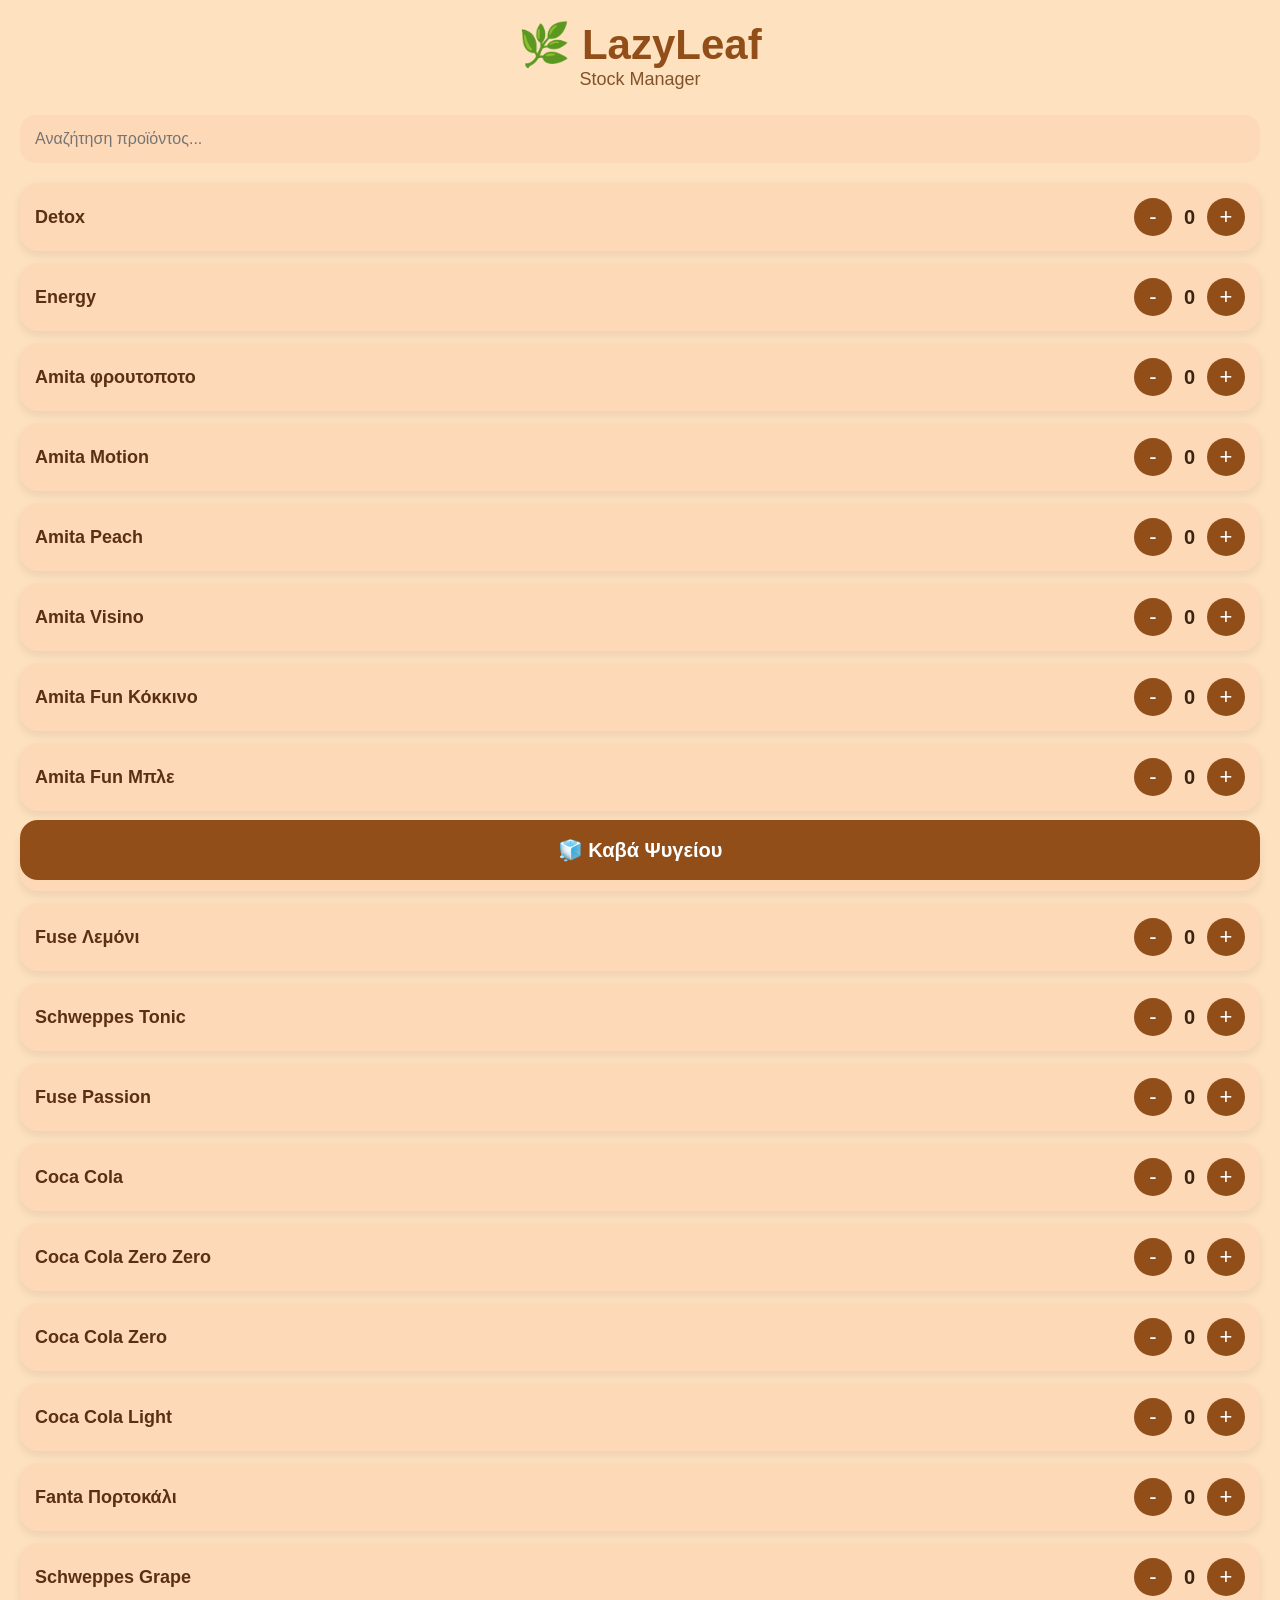
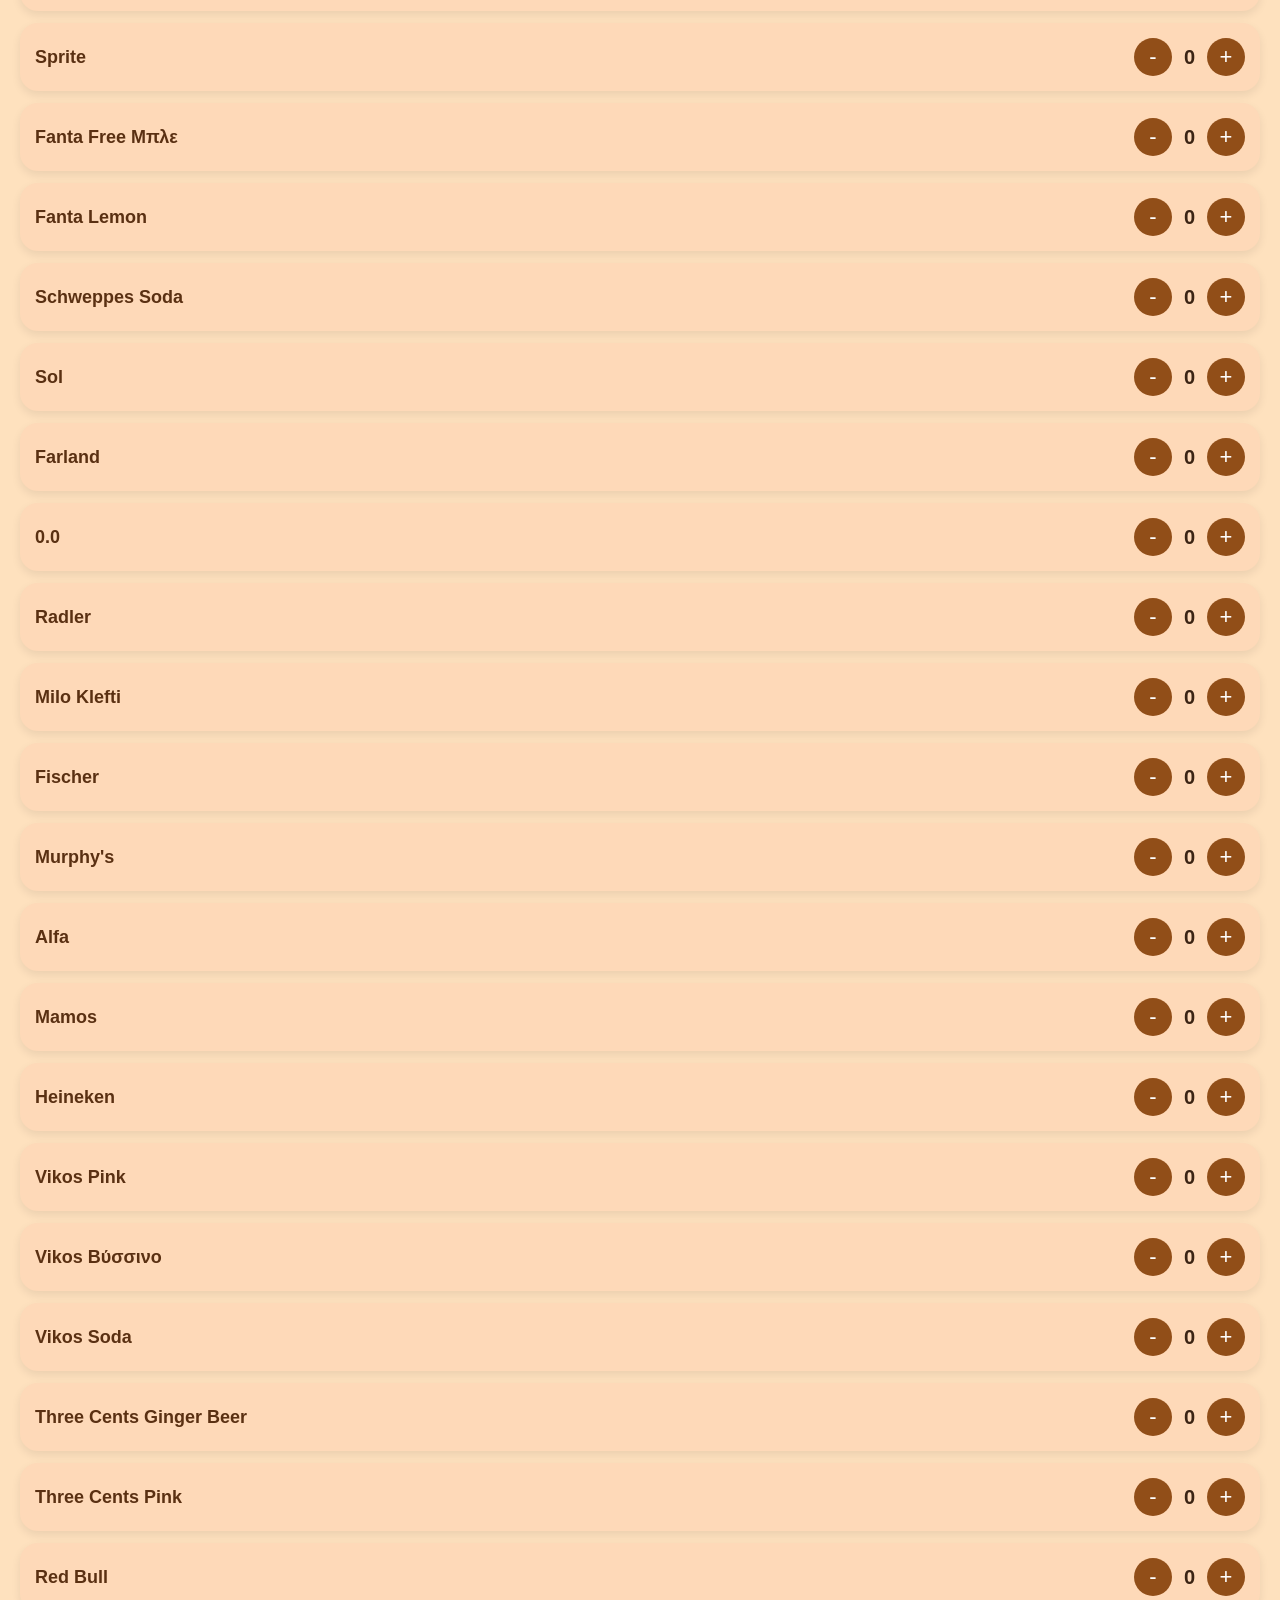
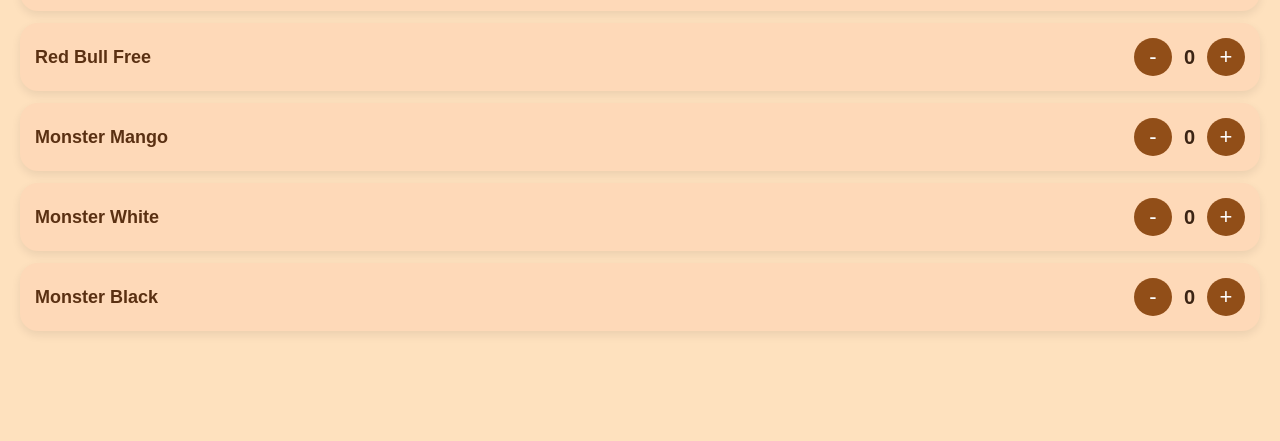
<file: index.html>
<!DOCTYPE html>
<html lang="el">

<head>

    <meta charset="UTF-8">

    <meta name="viewport" content="width=device-width, initial-scale=1.0">

    <title>LazyLeaf</title>


    <!-- App Style -->
    <link rel="stylesheet" href="style.css">


    <!-- PWA Manifest -->
    <link rel="manifest" href="manifest.json">


    <!-- iPhone Icon -->
    <link rel="apple-touch-icon" href="icons/icon-512.png">


    <!-- iPhone App Color -->
    <meta name="theme-color" content="#914E18">


</head>


<body>


    <div class="header">


        <h1>🌿 LazyLeaf</h1>


        <p>Stock Manager</p>


    </div>




    <div class="search">


        <input 
            type="text" 
            placeholder="Αναζήτηση προϊόντος..."
        >


    </div>




    <div id="products">


    </div>




    <button id="fridgeButton">


        🧊 Καβά Ψυγείου


    </button>





    <script src="app.js"></script>


</body>


</html>
</file>
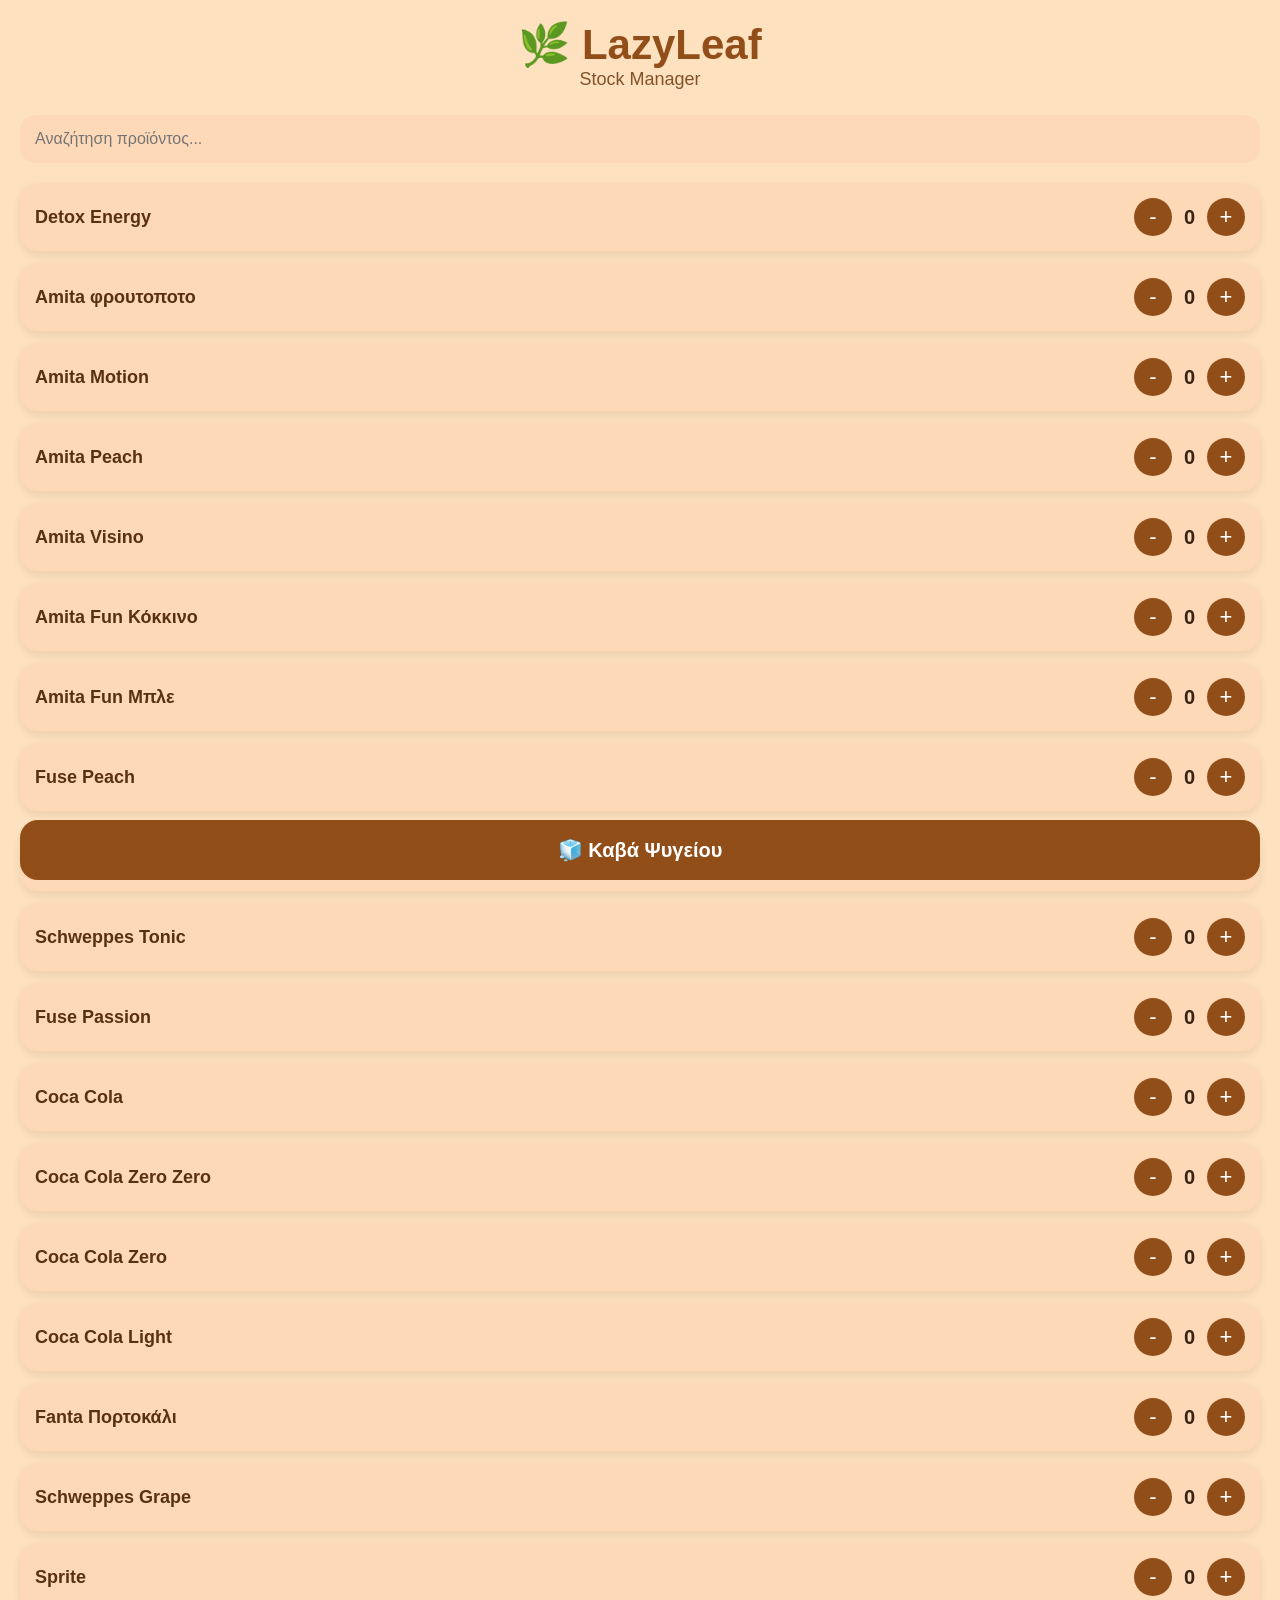
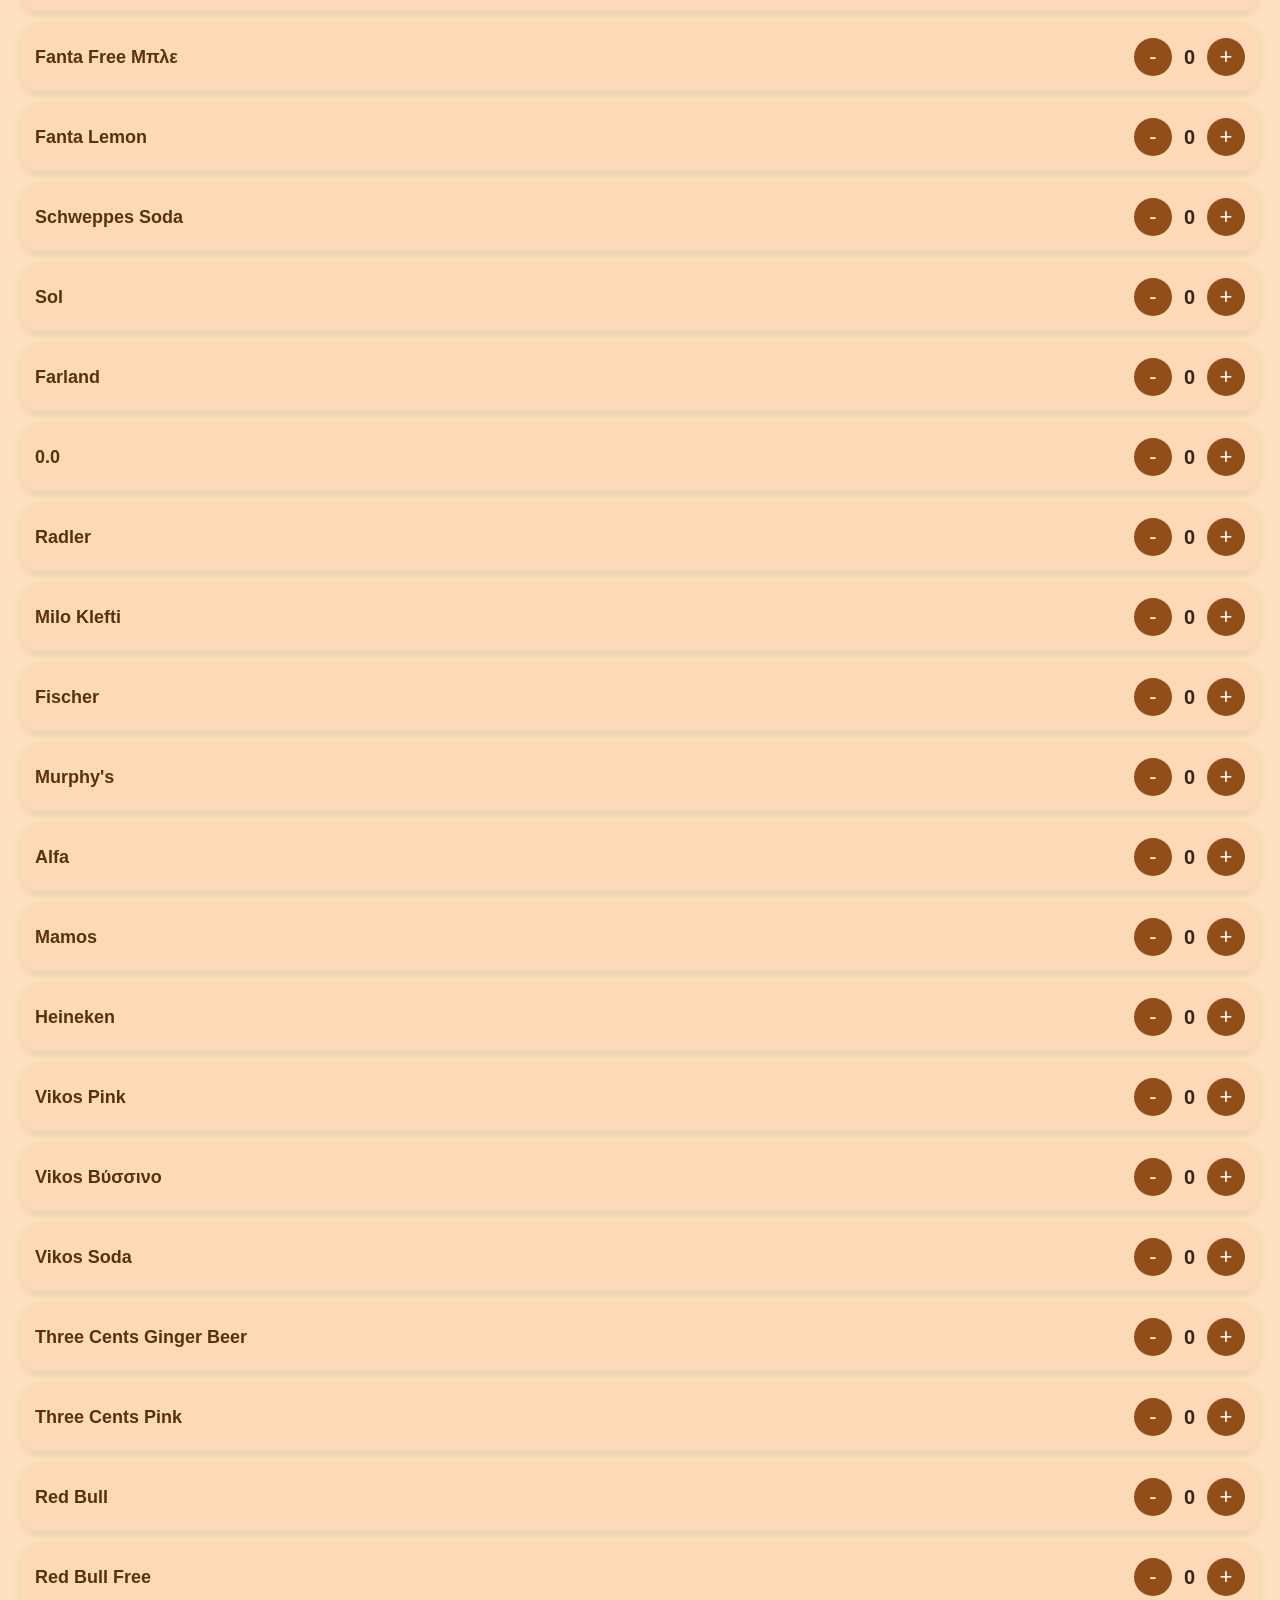
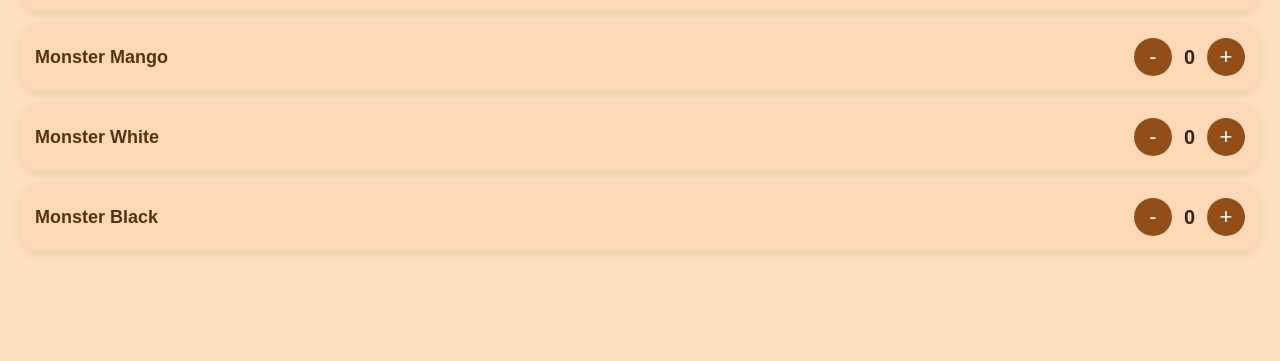
<file: LazyLeaf-App/index.html>
<!DOCTYPE html>
<html lang="el">

<head>

    <meta charset="UTF-8">

    <meta name="viewport" content="width=device-width, initial-scale=1.0">

    <title>LazyLeaf</title>

    <link rel="stylesheet" href="style.css">

    <link rel="manifest" href="manifest.json">

</head>


<body>


    <div class="header">

        <h1>🌿 LazyLeaf</h1>

        <p>Stock Manager</p>

    </div>



    <div class="search">

        <input 
            type="text" 
            placeholder="Αναζήτηση προϊόντος..."
        >

    </div>



    <div id="products">

    </div>



    <button id="fridgeButton">

        🧊 Καβά Ψυγείου

    </button>



    <script src="app.js"></script>


</body>

</html>
</file>
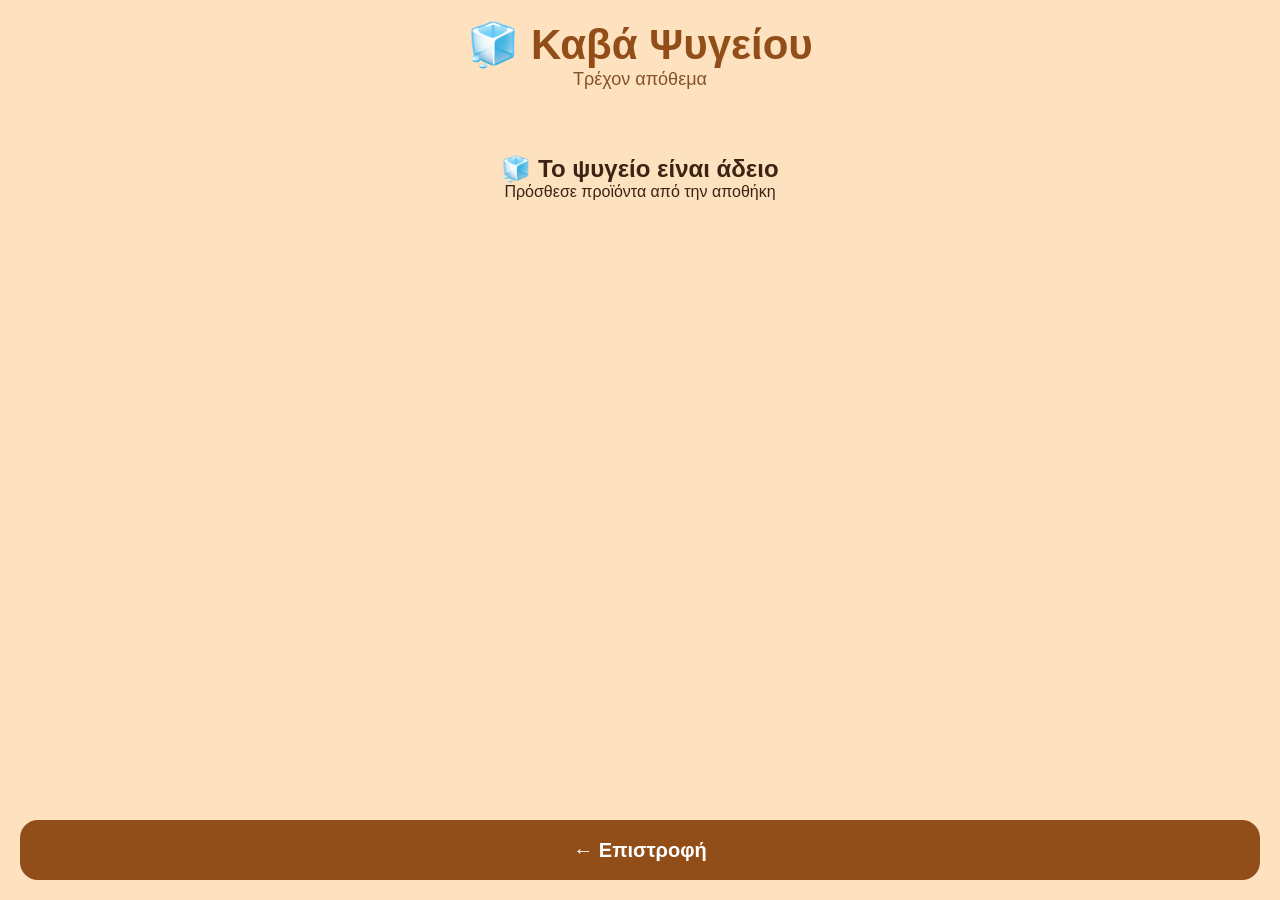
<file: fridge.html>
<!DOCTYPE html>
<html lang="el">

<head>

    <meta charset="UTF-8">

    <meta name="viewport" content="width=device-width, initial-scale=1.0">

    <title>Καβά Ψυγείου - LazyLeaf</title>

    <link rel="stylesheet" href="style.css">

    <link rel="manifest" href="manifest.json">

</head>


<body>


    <div class="header">

        <h1>🧊 Καβά Ψυγείου</h1>

        <p>Τρέχον απόθεμα</p>

    </div>



    <div id="fridgeProducts">

    </div>



    <button id="backButton">

        ← Επιστροφή

    </button>



    <script src="fridge.js"></script>


</body>

</html>
</file>
<file: style.css>
*{
    margin:0;
    padding:0;
    box-sizing:border-box;
}


body{

    background:#FEE1BE;

    font-family:-apple-system,BlinkMacSystemFont,'Segoe UI',sans-serif;

    padding:20px;

    color:#3b2414;

}



.header{

    text-align:center;

    margin-bottom:25px;

}



.header h1{

    color:#914E18;

    font-size:42px;

}



.header p{

    color:#82532B;

    font-size:18px;

}



.search{

    margin-bottom:20px;

}



.search input{

    width:100%;

    padding:15px;

    border:none;

    border-radius:15px;

    background:#FED9B8;

    font-size:16px;

    outline:none;

}



#products,
#fridgeProducts{

    display:flex;

    flex-direction:column;

    gap:12px;

    padding-bottom:90px;

}



.product-card{

    background:#FED9B8;

    padding:15px;

    border-radius:18px;

    display:flex;

    justify-content:space-between;

    align-items:center;

    box-shadow:0 4px 10px rgba(0,0,0,0.08);

}



.product-card h3{

    font-size:18px;

    color:#5a3012;

}



.controls{

    display:flex;

    align-items:center;

}



.product-card button{

    width:38px;

    height:38px;

    border:none;

    border-radius:50%;

    background:#914E18;

    color:white;

    font-size:22px;

    cursor:pointer;

}



.product-card span{

    margin:0 12px;

    font-size:20px;

    font-weight:bold;

}



#fridgeButton,
#backButton{


    position:fixed;

    bottom:20px;

    left:20px;

    right:20px;

    height:60px;

    border:none;

    border-radius:18px;

    background:#914E18;

    color:white;

    font-size:20px;

    font-weight:bold;

    cursor:pointer;


}



button:active{

    transform:scale(0.95);

}
</file>
<file: LazyLeaf-App/style.css>
*{
    margin:0;
    padding:0;
    box-sizing:border-box;
}


body{

    background:#FEE1BE;

    font-family:-apple-system,BlinkMacSystemFont,'Segoe UI',sans-serif;

    padding:20px;

    color:#3b2414;

}



.header{

    text-align:center;

    margin-bottom:25px;

}



.header h1{

    color:#914E18;

    font-size:42px;

}



.header p{

    color:#82532B;

    font-size:18px;

}



.search{

    margin-bottom:20px;

}



.search input{

    width:100%;

    padding:15px;

    border:none;

    border-radius:15px;

    background:#FED9B8;

    font-size:16px;

    outline:none;

}



#products,
#fridgeProducts{

    display:flex;

    flex-direction:column;

    gap:12px;

    padding-bottom:90px;

}



.product-card{

    background:#FED9B8;

    padding:15px;

    border-radius:18px;

    display:flex;

    justify-content:space-between;

    align-items:center;

    box-shadow:0 4px 10px rgba(0,0,0,0.08);

}



.product-card h3{

    font-size:18px;

    color:#5a3012;

}



.controls{

    display:flex;

    align-items:center;

}



.product-card button{

    width:38px;

    height:38px;

    border:none;

    border-radius:50%;

    background:#914E18;

    color:white;

    font-size:22px;

    cursor:pointer;

}



.product-card span{

    margin:0 12px;

    font-size:20px;

    font-weight:bold;

}



#fridgeButton,
#backButton{


    position:fixed;

    bottom:20px;

    left:20px;

    right:20px;

    height:60px;

    border:none;

    border-radius:18px;

    background:#914E18;

    color:white;

    font-size:20px;

    font-weight:bold;

    cursor:pointer;


}



button:active{

    transform:scale(0.95);

}
</file>
